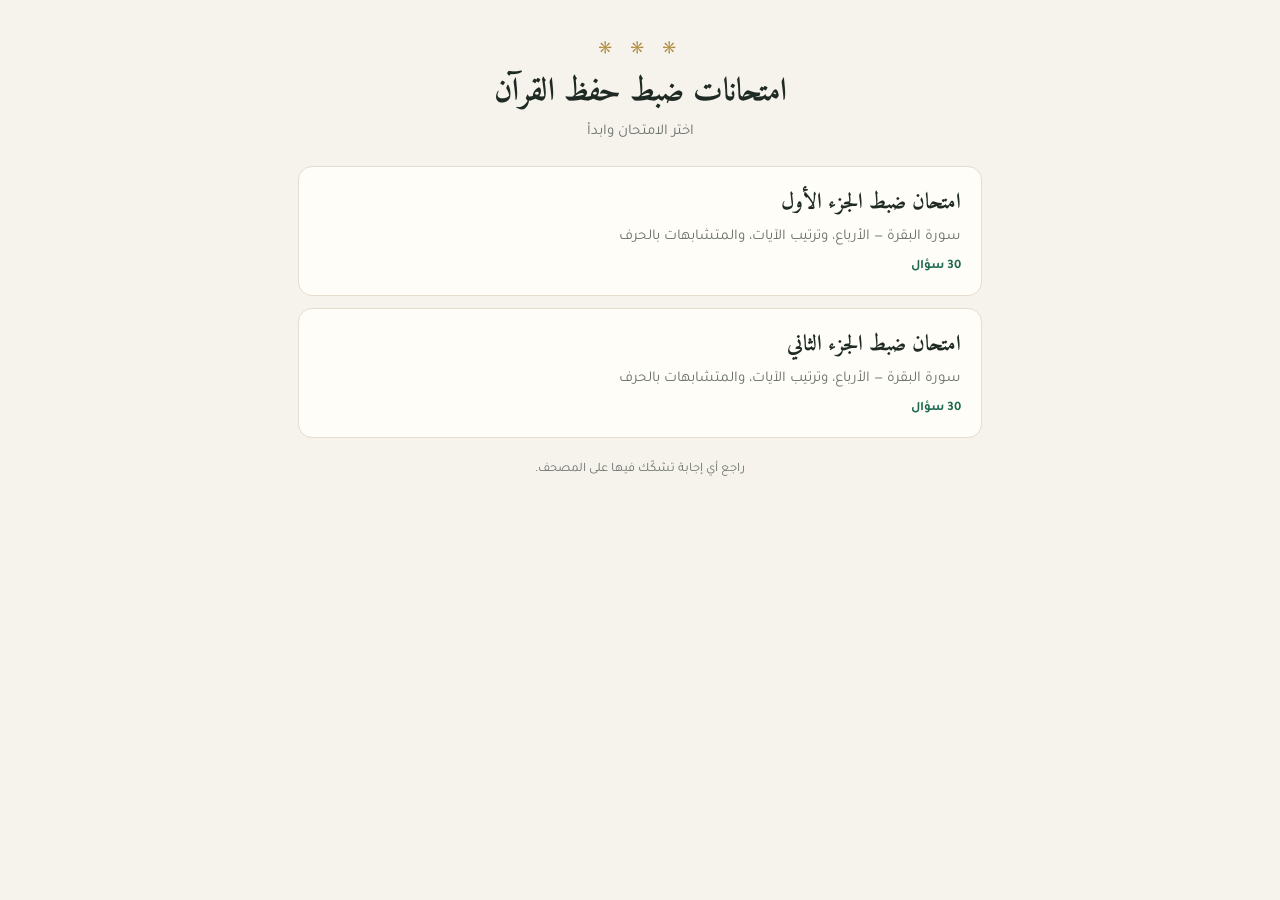
<file: index.html>
<!DOCTYPE html>
<html lang="ar" dir="rtl">
<head>
<meta charset="UTF-8">
<meta name="viewport" content="width=device-width, initial-scale=1">
<title>امتحانات ضبط حفظ القرآن</title>
<link rel="preconnect" href="https://fonts.googleapis.com">
<link href="https://fonts.googleapis.com/css2?family=Amiri:wght@400;700&family=Tajawal:wght@400;500;700;800&display=swap" rel="stylesheet">
<link rel="stylesheet" href="assets/quiz.css">
</head>
<body>
<div class="wrap">
  <header>
    <div class="orn">۞ ۞ ۞</div>
    <h1>امتحانات ضبط حفظ القرآن</h1>
    <p class="sub">اختر الامتحان وابدأ</p>
  </header>
  <div id="list" class="home-list"></div>
  <p class="note">راجع أي إجابة تشكّك فيها على المصحف.</p>
</div>
<script src="assets/catalog.js"></script>
<script>
document.getElementById("list").innerHTML = window.CATALOG.map(q =>
  `<a class="qcard" href="${q.path}"><h2>${q.title}</h2><p>${q.desc}</p><div class="meta">${q.count} سؤال</div></a>`
).join("");
</script>
</body>
</html>
</file>
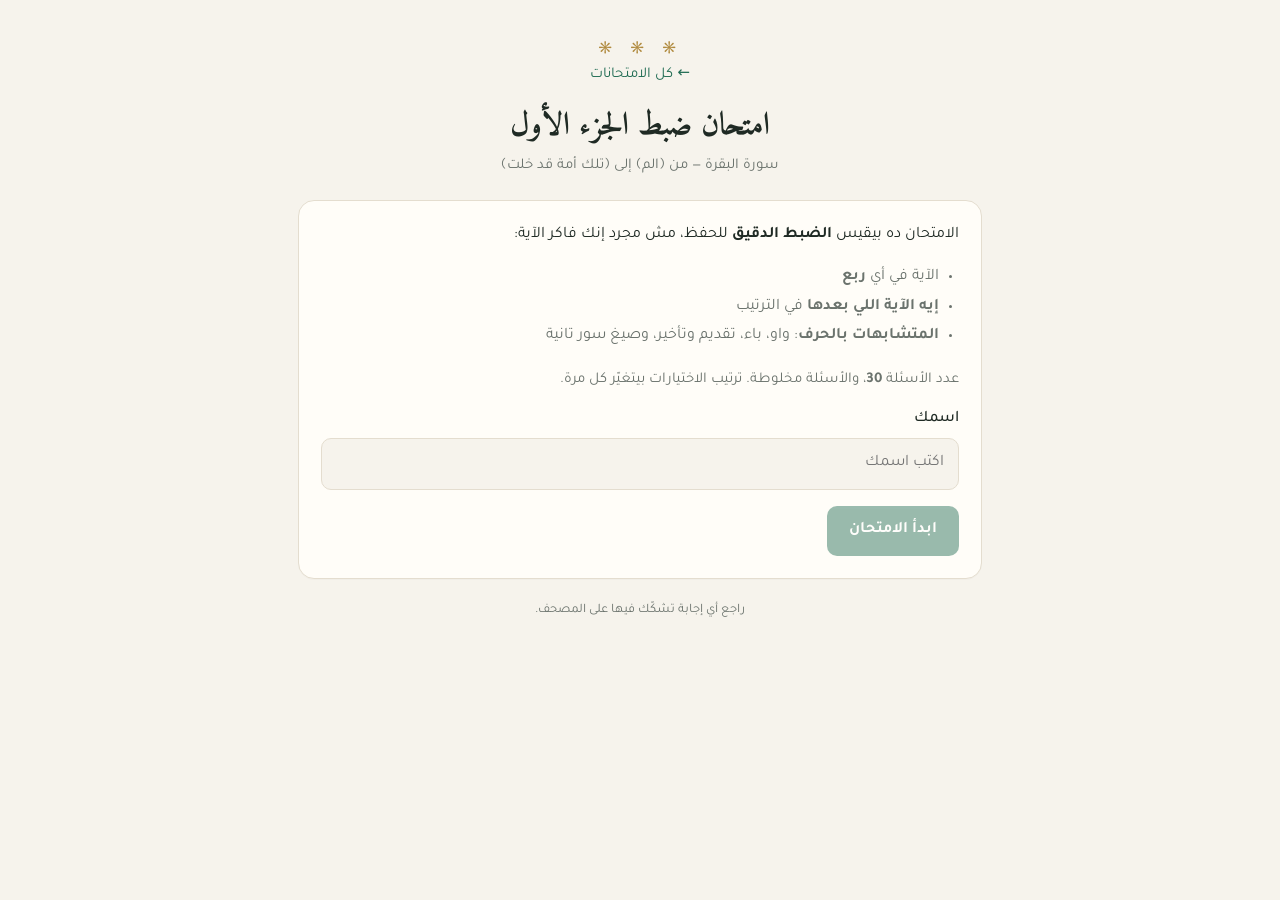
<file: quizzes/juz-01/index.html>
<!DOCTYPE html>
<html lang="ar" dir="rtl">
<head>
<meta charset="UTF-8">
<meta name="viewport" content="width=device-width, initial-scale=1">
<title>امتحان</title>
<link rel="preconnect" href="https://fonts.googleapis.com">
<link href="https://fonts.googleapis.com/css2?family=Amiri:wght@400;700&family=Tajawal:wght@400;500;700;800&display=swap" rel="stylesheet">
<link rel="stylesheet" href="../../assets/quiz.css">
</head>
<body>
<div class="wrap">
  <header>
    <div class="orn">۞ ۞ ۞</div>
    <a class="back" href="../../">← كل الامتحانات</a>
    <h1 id="qtitle"></h1>
    <p class="sub" id="qsub"></p>
  </header>

  <section id="start" class="card intro">
    <p style="margin-top:0">الامتحان ده بيقيس <b>الضبط الدقيق</b> للحفظ، مش مجرد إنك فاكر الآية:</p>
    <ul>
      <li>الآية في أي <b>ربع</b></li>
      <li><b>إيه الآية اللي بعدها</b> في الترتيب</li>
      <li><b>المتشابهات بالحرف</b>: واو، باء، تقديم وتأخير، وصيغ سور تانية</li>
    </ul>
    <p style="color:var(--muted);font-size:15px">عدد الأسئلة <b id="qcount"></b>، والأسئلة مخلوطة. ترتيب الاختيارات بيتغيّر كل مرة.</p>
    <label for="name">اسمك</label>
    <input id="name" type="text" placeholder="اكتب اسمك" autocomplete="off">
    <div class="row"><button id="go" class="btn" disabled>ابدأ الامتحان</button></div>
  </section>

  <section id="quiz" class="card hidden">
    <div class="progress"><span id="pos"></span><span id="live"></span></div>
    <div class="bar"><i id="barfill"></i></div>
    <span id="tag" class="tag"></span>
    <p id="qtext" class="q"></p>
    <div id="opts" class="opts"></div>
    <button id="hintbtn" class="hintbtn hidden">تلميح</button>
    <div id="hint" class="hint hidden"></div>
    <div id="fb" class="fb hidden"></div>
    <div class="nav"><button id="next" class="btn hidden">السؤال التالي</button></div>
  </section>

  <section id="result" class="card hidden">
    <div class="score">
      <div id="rname" style="color:var(--muted)"></div>
      <div class="big" id="rscore"></div>
      <div class="grade" id="rgrade"></div>
      <div class="split" id="rsplit"></div>
    </div>
    <div class="row" style="justify-content:center">
      <button id="copy" class="btn">نسخ النتيجة لإرسالها</button>
      <button id="again" class="btn ghost">إعادة الامتحان</button>
    </div>
    <textarea id="summary" readonly class="hidden"></textarea>
    <div id="copied" class="hint hidden" style="text-align:center"></div>
    <div class="review" id="review"></div>
  </section>

  <p class="note">راجع أي إجابة تشكّك فيها على المصحف.</p>
</div>

<script src="questions.js"></script>
<script src="../../assets/quiz.js"></script>
</body>
</html>
</file>
<file: assets/quiz.css>
:root{
    --bg:#f6f3ec; --card:#fffdf8; --ink:#1f2a24; --muted:#6b736d; --line:#e4ddcf;
    --accent:#1f6b52; --accent-soft:#e3f0ea; --gold:#b08a3e;
    --ok:#1f7a4d; --ok-soft:#e2f3e9; --bad:#b23b3b; --bad-soft:#f8e6e4;
  }
  @media (prefers-color-scheme: dark){
    :root{
      --bg:#141a17; --card:#1c2420; --ink:#ece8df; --muted:#9aa39d; --line:#2e3833;
      --accent:#5fbf98; --accent-soft:#21342c; --gold:#d4b06a;
      --ok:#5fcf93; --ok-soft:#1e3328; --bad:#ef8a80; --bad-soft:#3a2523;
    }
  }
  *{box-sizing:border-box}
  body{margin:0;background:var(--bg);color:var(--ink);font-family:'Tajawal',system-ui,sans-serif;line-height:1.6}
  .wrap{max-width:720px;margin:0 auto;padding:28px 18px 60px}
  header{text-align:center;margin-bottom:22px}
  .orn{color:var(--gold);font-family:'Amiri',serif;font-size:22px;letter-spacing:6px}
  h1{font-family:'Amiri',serif;font-size:32px;margin:4px 0 2px;font-weight:700}
  .sub{color:var(--muted);font-size:15px;margin:0}
  .card{background:var(--card);border:1px solid var(--line);border-radius:16px;padding:22px;box-shadow:0 1px 0 rgba(0,0,0,.02)}
  .hidden{display:none !important}
  label{display:block;font-weight:500;margin-bottom:6px}
  input[type=text]{width:100%;padding:12px 14px;border-radius:10px;border:1px solid var(--line);background:var(--bg);color:var(--ink);font:inherit;font-size:16px}
  input[type=text]:focus{outline:2px solid var(--accent);outline-offset:1px}
  .btn{display:inline-flex;align-items:center;justify-content:center;gap:8px;border:none;border-radius:10px;padding:12px 22px;font:inherit;font-weight:700;font-size:16px;cursor:pointer;background:var(--accent);color:#fff}
  .btn:disabled{opacity:.45;cursor:not-allowed}
  .btn.ghost{background:transparent;color:var(--accent);border:1px solid var(--accent)}
  .intro ul{padding-inline-start:20px;margin:12px 0 18px;color:var(--muted)}
  .intro li{margin:4px 0}
  .row{display:flex;gap:10px;flex-wrap:wrap;margin-top:16px}
  .progress{display:flex;justify-content:space-between;align-items:center;font-size:14px;color:var(--muted);margin-bottom:8px}
  .bar{height:6px;background:var(--line);border-radius:6px;overflow:hidden;margin-bottom:18px}
  .bar>i{display:block;height:100%;background:var(--accent);width:0;transition:width .3s}
  .tag{display:inline-block;font-size:13px;font-weight:700;color:var(--accent);background:var(--accent-soft);padding:3px 10px;border-radius:20px;margin-bottom:10px}
  .q{font-size:18px;font-weight:500;margin:0 0 16px}
  .ayah{font-family:'Amiri',serif;font-size:21px;line-height:1.9}
  .opts{display:grid;gap:10px}
  .opt{text-align:right;width:100%;border:1px solid var(--line);background:var(--bg);color:var(--ink);border-radius:12px;padding:12px 14px;font-family:'Amiri',serif;font-size:19px;line-height:1.8;cursor:pointer;transition:border-color .15s,background .15s}
  .opt:hover:not(:disabled){border-color:var(--accent)}
  .opt:disabled{cursor:default}
  .opt.ok{border-color:var(--ok);background:var(--ok-soft)}
  .opt.bad{border-color:var(--bad);background:var(--bad-soft)}
  .opt.plain{font-family:'Tajawal',sans-serif;font-size:17px}
  .fb{margin-top:16px;padding:14px;border-radius:12px;font-size:16px}
  .fb.ok{background:var(--ok-soft)}
  .fb.bad{background:var(--bad-soft)}
  .fb b{display:block;margin-bottom:4px}
  .fb.ok b{color:var(--ok)} .fb.bad b{color:var(--bad)}
  .hintbtn{background:none;border:none;color:var(--gold);font:inherit;font-size:14px;cursor:pointer;padding:0;margin-top:12px;text-decoration:underline}
  .hint{color:var(--muted);font-size:15px;margin-top:6px}
  .nav{display:flex;justify-content:flex-start;margin-top:18px}
  .score{text-align:center}
  .big{font-size:56px;font-weight:800;color:var(--accent);line-height:1;margin:6px 0}
  .grade{font-size:20px;font-weight:700;margin-bottom:6px}
  .split{display:flex;justify-content:center;gap:24px;color:var(--muted);font-size:15px;margin:10px 0 4px;flex-wrap:wrap}
  .review{margin-top:22px}
  .review h3{font-size:17px;margin:0 0 10px}
  .rv{border-top:1px solid var(--line);padding:12px 0}
  .rv .rq{font-size:15px;color:var(--muted)}
  .rv .ra{font-family:'Amiri',serif;font-size:18px}
  .rv .you{color:var(--bad)} .rv .right{color:var(--ok)}
  textarea{width:100%;min-height:120px;border-radius:10px;border:1px solid var(--line);background:var(--bg);color:var(--ink);font:inherit;font-size:14px;padding:10px;margin-top:10px}
  .note{font-size:13px;color:var(--muted);margin-top:22px;text-align:center}

  .home-list{display:grid;gap:12px}
  .qcard{display:block;text-decoration:none;color:var(--ink);background:var(--card);border:1px solid var(--line);border-radius:14px;padding:18px 20px;transition:border-color .15s}
  .qcard:hover{border-color:var(--accent)}
  .qcard h2{font-family:'Amiri',serif;font-size:22px;margin:0 0 4px}
  .qcard p{margin:0;color:var(--muted);font-size:15px}
  .qcard .meta{margin-top:8px;font-size:13px;color:var(--accent);font-weight:700}
  .back{display:inline-block;margin-bottom:10px;color:var(--accent);text-decoration:none;font-size:15px}
</file>
